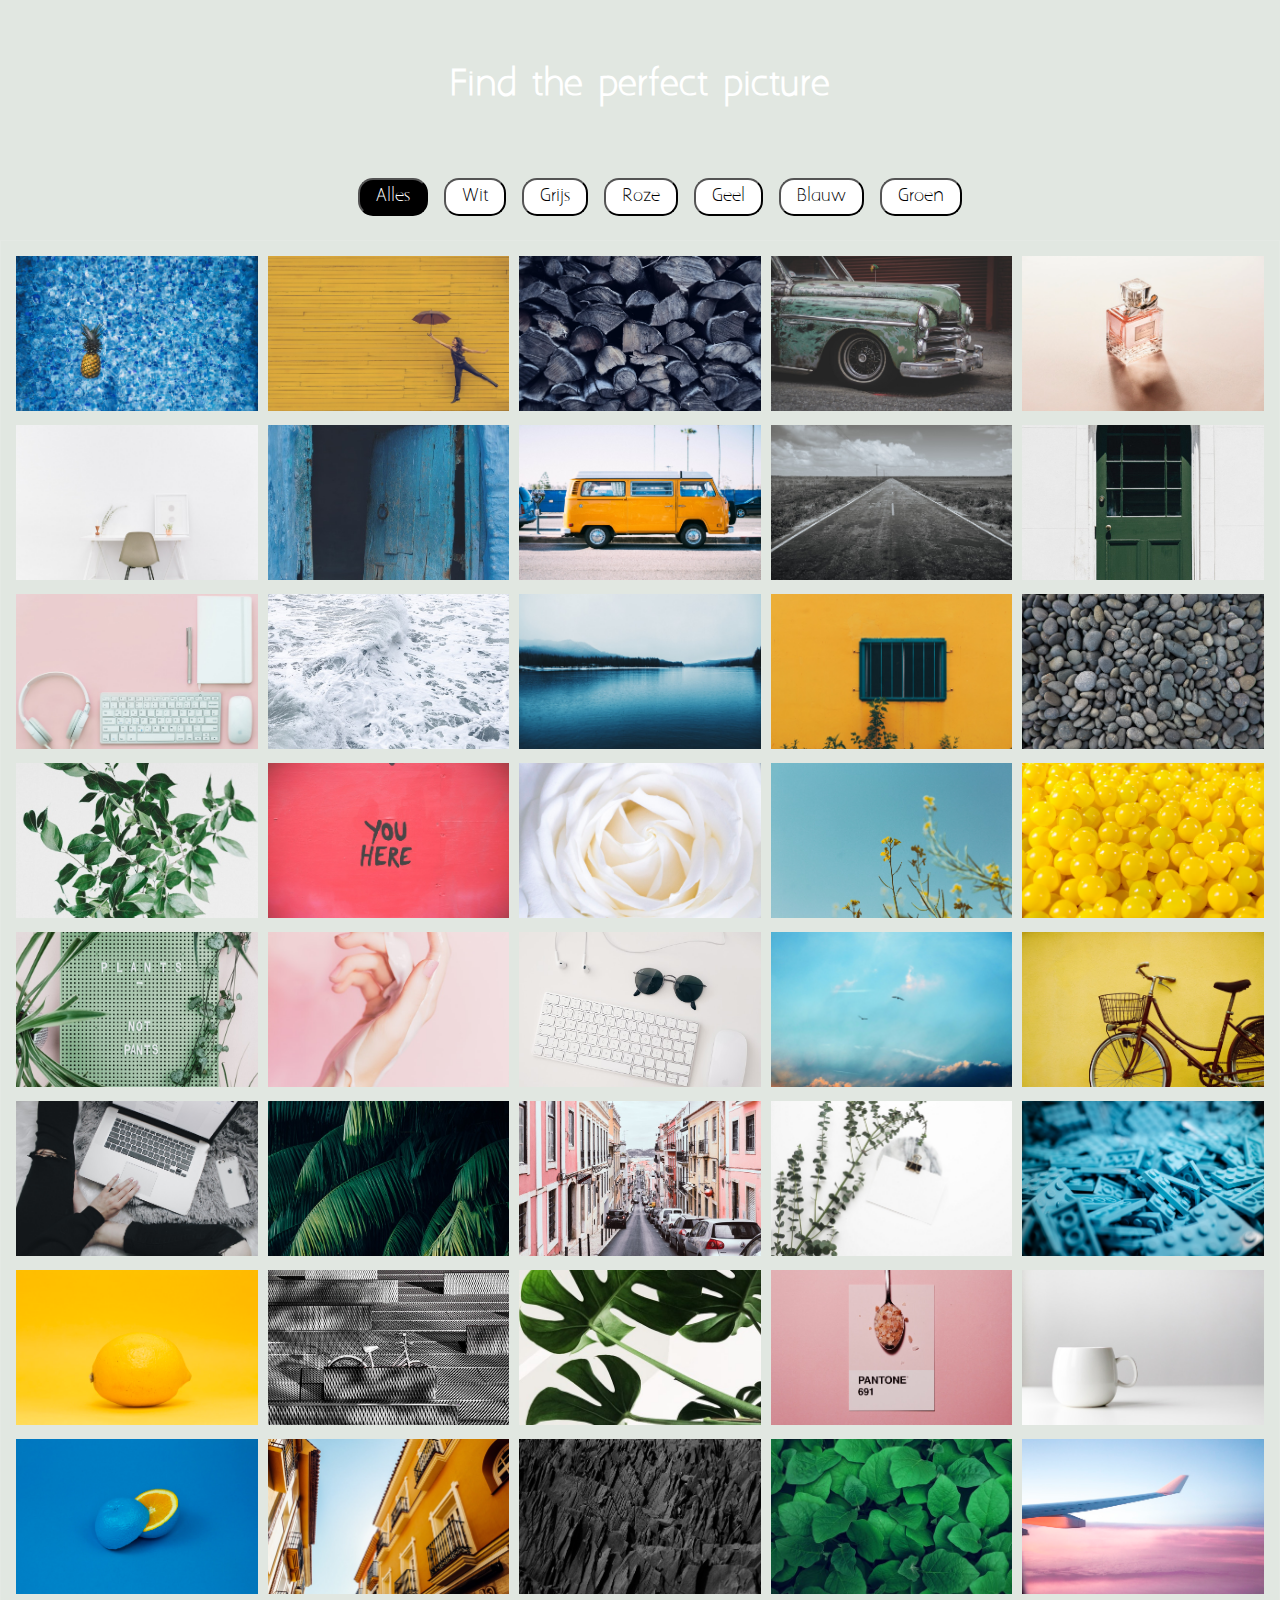
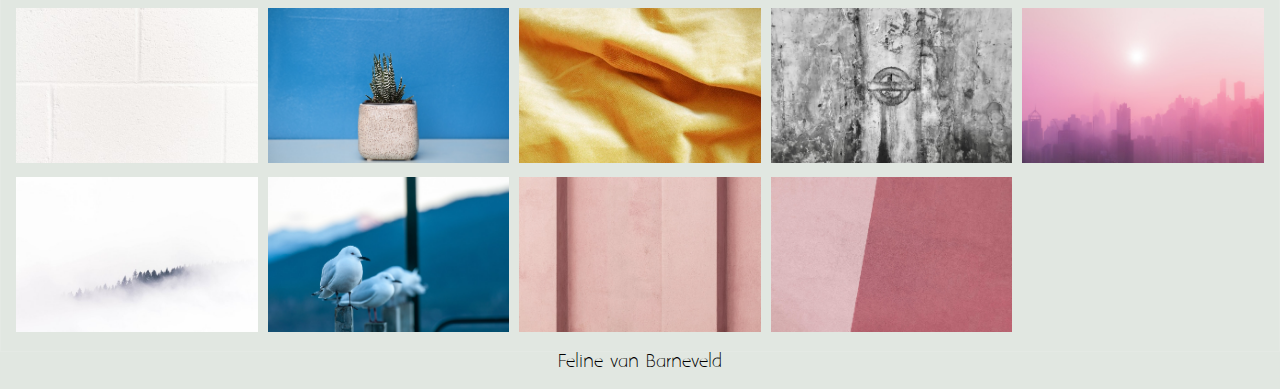
<file: opdracht1/v1/index.html>
<!DOCTYPE html>
<html lang="nl">

<head>
    <meta charset="UTF-8">
    <title>FVD opdracht 1</title>
    <link href="style.css" rel="stylesheet">

</head>

<body>

    <h1>Find the perfect picture</h1>

    <div class="filter-gallerij">
        <ul class="filter">
            <li class="active"><button data-filter="alles">Alles</button></li>
            <li><button data-filter="wit">Wit</button></li>
            <li><button data-filter="grijs">Grijs</button></li>
            <li><button data-filter="roze">Roze</button></li>
            <li><button data-filter="geel">Geel</button></li>
            <li><button data-filter="blauw">Blauw</button></li>
            <li><button data-filter="groen">Groen</button></li>
        </ul>
        <ul class="gallerij">
            <li data-filter="blauw">
                <a href="#" data-title="foto1" data-desc="test">
                    <img src="img/blauw1.jpeg" alt="foto1">
                </a>
            </li>
            <li data-filter="geel">
                <a href="#" data-title="paraplu">
                    <img src="img/geel-1.jpeg" alt="paraplu">
                </a>
            </li>
            <li data-filter="grijs">
                <a href="#" data-title="hout">
                    <img src="img/grijs-1.jpeg" alt="hout">
                </a>
            </li>
            <li data-filter="groen">
                <a href="#" data-title="groene auto">
                    <img src="img/groen1.jpeg" alt="groene auto">
                </a>
            </li>
            <li data-filter="roze">
                <a href="#" data-title="parfum">
                    <img src="img/roze-1.jpeg" alt="parfum">
                </a>
            </li>
            <li data-filter="wit">
                <a href="#" data-title="bureau">
                    <img src="img/wit1.jpeg" alt="bureau">
                </a>
            </li>
            <li data-filter="blauw">
                <a href="#" data-title="door">
                    <img src="img/blauw2.jpeg" alt="door">
                </a>
            </li>
            <li data-filter="geel">
                <a href="#" data-title="gele auto">
                    <img src="img/geel-2.jpeg" alt="gele auto">
                </a>
            </li>
            <li data-filter="grijs">
                <a href="#" data-title="road">
                    <img src="img/grijs-2.jpeg" alt="road">
                </a>
            </li>
            <li data-filter="groen">
                <a href="#" data-title="groene deur">
                    <img src="img/groen2.jpeg" alt="groene deur">
                </a>
            </li>
            <li data-filter="roze">
                <a href="#" data-title="desk">
                    <img src="img/roze-2.jpeg" alt="desk">
                </a>
            </li>
            <li data-filter="wit">
                <a href="#" data-title="zee">
                    <img src="img/wit2.jpeg" alt="zee">
                </a>
            </li>
            <li data-filter="blauw">
                <a href="#" data-title="water">
                    <img src="img/blauw3.jpeg" alt="water">
                </a>
            </li>
            <li data-filter="geel">
                <a href="#" data-title="wall">
                    <img src="img/geel-3.jpeg" alt="wall">
                </a>
            </li>
            <li data-filter="grijs">
                <a href="#" data-title="stone">
                    <img src="img/grijs-3.jpeg" alt="stone">
                </a>
            </li>
            <li data-filter="groen">
                <a href="#" data-title="blad">
                    <img src="img/groen3.jpeg" alt="blad">
                </a>
            </li>
            <li data-filter="roze">
                <a href="#" data-title="text">
                    <img src="img/roze-3.jpeg" alt="text">
                </a>
            </li>
            <li data-filter="wit">
                <a href="#" data-title="roos">
                    <img src="img/wit3.jpeg" alt="roos">
                </a>
            </li>
            <li data-filter="blauw">
                <a href="#" data-title="air">
                    <img src="img/blauw4.jpeg" alt="air">
                </a>
            </li>
            <li data-filter="geel">
                <a href="#" data-title="bal">
                    <img src="img/geel-4.jpeg" alt="bal">
                </a>
            </li>
            <li data-filter="groen">
                <a href="#" data-title="groen blad">
                    <img src="img/groen4.jpeg" alt="groen blad">
                </a>
            </li>
            <li data-filter="roze">
                <a href="#" data-title="hand">
                    <img src="img/roze-4.jpeg" alt="hand">
                </a>
            </li>
            <li data-filter="wit">
                <a href="#" data-title="toetsenbord">
                    <img src="img/wit4.jpeg" alt="toetsenbord">
                </a>
            </li>
            <li data-filter="blauw">
                <a href="#" data-title="lucht">
                    <img src="img/blauw5.jpeg" alt="lucht">
                </a>
            </li>
            <li data-filter="geel">
                <a href="#" data-title="fiets">
                    <img src="img/geel-5.jpeg" alt="fiets">
                </a>
            </li>
            <li data-filter="grijs">
                <a href="#" data-title="laptop">
                    <img src="img/grijs-5.jpeg" alt="laptop">
                </a>
            </li>
            <li data-filter="groen">
                <a href="#" data-title="bos">
                    <img src="img/groen5.jpeg" alt="bos">
                </a>
            </li>
            <li data-filter="roze">
                <a href="#" data-title="street">
                    <img src="img/roze-5.jpeg" alt="street">
                </a>
            </li>
            <li data-filter="wit">
                <a href="#" data-title="sfeer">
                    <img src="img/wit5.jpeg" alt="sfeer">
                </a>
            </li>
            <li data-filter="blauw">
                <a href="#" data-title="lego">
                    <img src="img/blauw6.jpeg" alt="lego">
                </a>
            </li>
            <li data-filter="geel">
                <a href="#" data-title="citroen">
                    <img src="img/geel-6.jpeg" alt="citroen">
                </a>
            </li>
            <li data-filter="grijs">
                <a href="#" data-title="bike">
                    <img src="img/grijs-6.jpeg" alt="bike">
                </a>
            </li>
            <li data-filter="groen">
                <a href="#" data-title="blad2">
                    <img src="img/groen6.jpeg" alt="blad2">
                </a>
            </li>
            <li data-filter="roze">
                <a href="#" data-title="lepel">
                    <img src="img/roze-6.jpeg" alt="lepel">
                </a>
            </li>
            <li data-filter="wit">
                <a href="#" data-title="kopje">
                    <img src="img/wit6.jpeg" alt="kopje">
                </a>
            </li>
            <li data-filter="blauw">
                <a href="#" data-title="citroen2">
                    <img src="img/blauw7.jpeg" alt="citroen2">
                </a>
            </li>
            <li data-filter="geel">
                <a href="#" data-title="straat">
                    <img src="img/geel-7.jpeg" alt="straat">
                </a>
            </li>
            <li data-filter="grijs">
                <a href="#" data-title="houtskool">
                    <img src="img/grijs-7.jpeg" alt="houtskool">
                </a>
            </li>
            <li data-filter="groen">
                <a href="#" data-title="boom blad">
                    <img src="img/groen7.jpeg" alt="boom blad">
                </a>
            </li>
            <li data-filter="roze">
                <a href="#" data-title="plane">
                    <img src="img/roze-7.jpeg" alt="plane">
                </a>
            </li>
            <li data-filter="wit">
                <a href="#" data-title="vierkantjes">
                    <img src="img/wit7.jpeg" alt="vierkantjes">
                </a>
            </li>
            <li data-filter="blauw">
                <a href="#" data-title="plant">
                    <img src="img/blauw8.jpeg" alt="plant">
                </a>
            </li>
            <li data-filter="geel">
                <a href="#" data-title="stof">
                    <img src="img/geel-8.jpeg" alt="stof">
                </a>
            </li>
            <li data-filter="grijs">
                <a href="#" data-title="logo">
                    <img src="img/grijs-8.jpeg" alt="logo">
                </a>
            </li>
            <li data-filter="roze">
                <a href="#" data-title="gebouw">
                    <img src="img/roze-8.jpeg" alt="gebouw">
                </a>
            </li>
            <li data-filter="wit">
                <a href="#" data-title="landschap">
                    <img src="img/wit8.jpeg" alt="landschap">
                </a>
            </li>
            <li data-filter="blauw">
                <a href="#" data-title="vogel">
                    <img src="img/blauw9.jpeg" alt="vogel">
                </a>
            </li>
            <li data-filter="roze">
                <a href="#" data-title="muur">
                    <img src="img/roze-9.jpeg" alt="muur">
                </a>
            </li>
            <li data-filter="roze">
                <a href="#" data-title="streep">
                    <img src="img/roze-10.jpeg" alt="streep">
                </a>
            </li>


        </ul>
    </div>
    <!--[ footer ] -->

    <footer>Feline van Barneveld</footer>

    <!--[ einde footer ] -->

    <script src="main.js"></script>

</body>

</html>
</file>
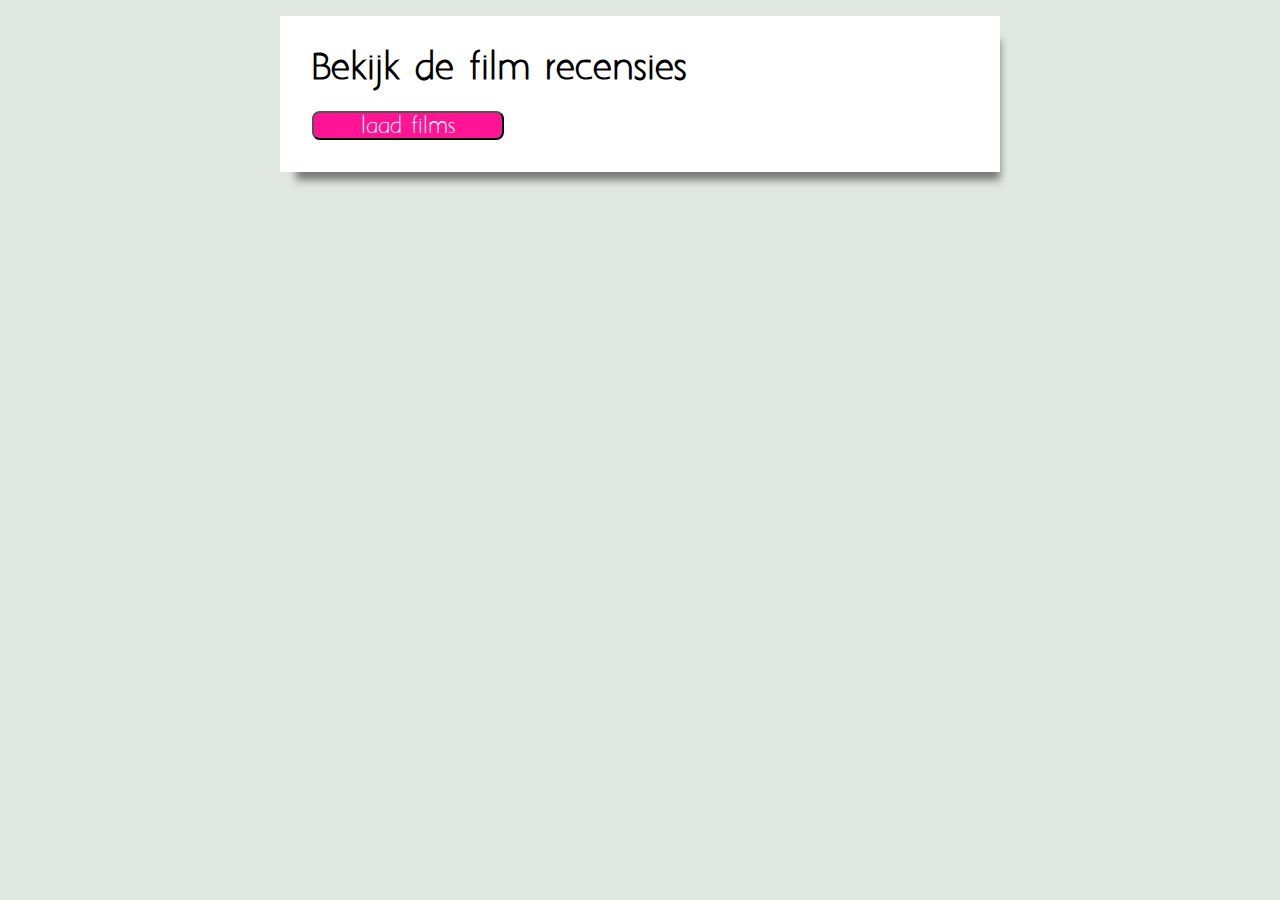
<file: opdracht3/v1/index.html>
<!DOCTYPE html>
 <html lang="nl">
  <head>
    <title>FvD - Opdracht 3 - Complexe functionaliteit met externe data uitwerken en testen</title>
    <meta charset="UTF-8" name="viewport" content="width=device-width, initial-scale=1">
    <link rel="stylesheet" type="text/css" href="style.css">
</head>

<body>
    <main>

        <h1 class="title">Bekijk de film recensies</h1>

        <header>
            <button>laad films</button>
         
            <span class="loader hide">Loading ...</span>
        </header>

        <section>

        </section>
    </main>

    <script src="script.js"></script>
</body>
</html>
</file>
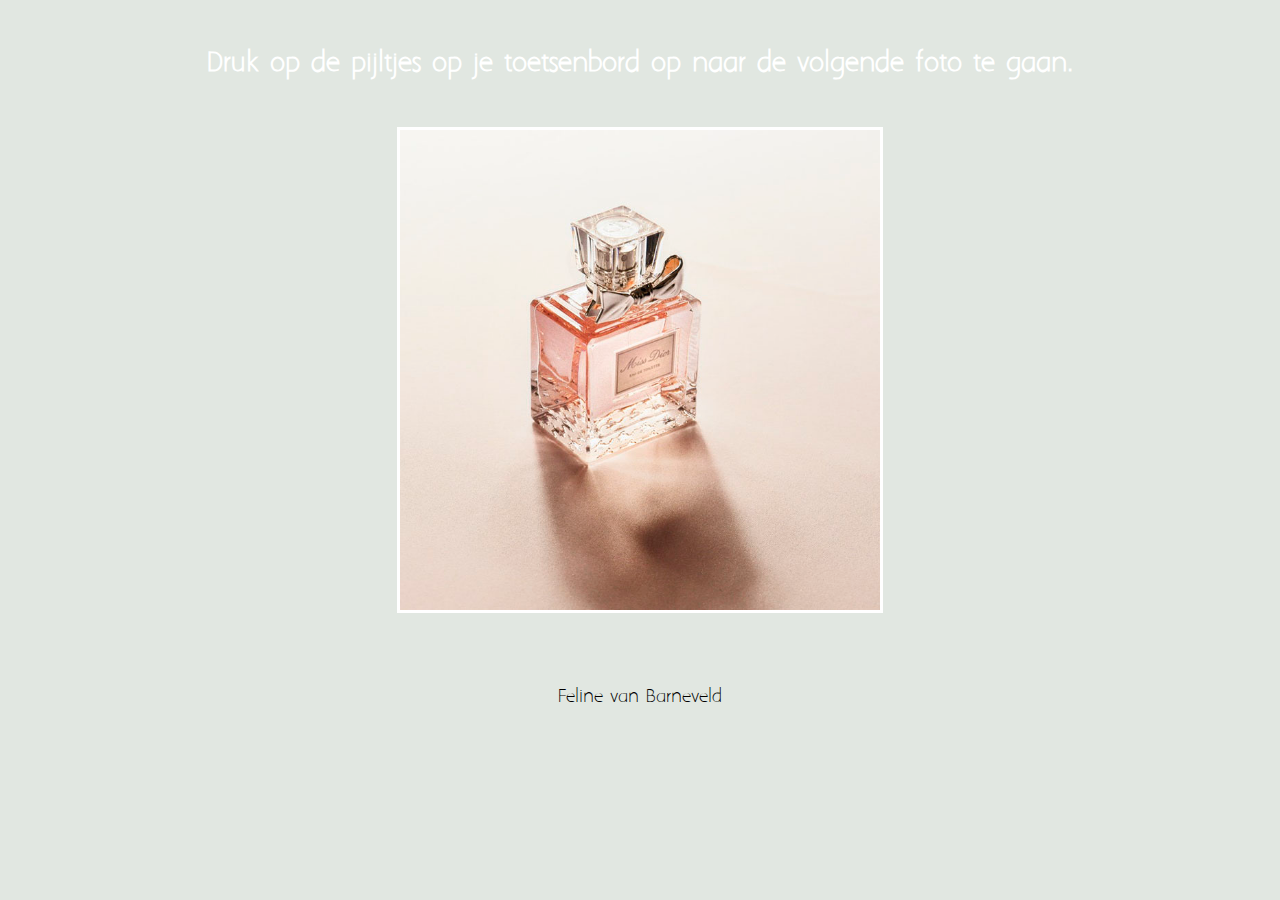
<file: opdracht2/Opdr2.html>
<!DOCTYPE html>
<html lang="nl">

<head>
    <meta charset="UTF-8">
    <title>FVD opdracht 2</title>
    <link href="style.css" rel="stylesheet">
    
</head>

<body>

    <h1>Druk op de pijltjes op je toetsenbord op naar de volgende foto te gaan. </h1>

    <div class="slider" id="main-slider">
        <!-- outermost containear element -->
        <div class="slider-wrapper">
            <!-- innermost wrapper element -->
            <div class="slide"> <img src="img/roze-1.jpeg"> </div><!-- slides -->
            <div class="slide"> <img src="img/roze-2.jpeg"> </div>
            <div class="slide"> <img src="img/roze-3.jpeg"> </div>
            <div class="slide"> <img src="img/roze-4.jpeg"> </div>
            <div class="slide"> <img src="img/roze-5.jpeg"> </div>
            <div class="slide"> <img src="img/roze-6.jpeg"> </div>
            <div class="slide"> <img src="img/roze-7.jpeg"> </div>
        </div>

        <div class="slider-nav">
            <!-- "vorige" en "volgende" -->
            <button class="slider-vorige">Vorige</button>
            <button class="slider-volgende">Volgende</button>
        </div>
    </div>

    <!--[ footer ] -->
    <footer>Feline van Barneveld</footer>
    <!--[ end footer ] -->

    <!--[ script ] -->
    <script src="main.js"></script>

</body>

</html>
</file>
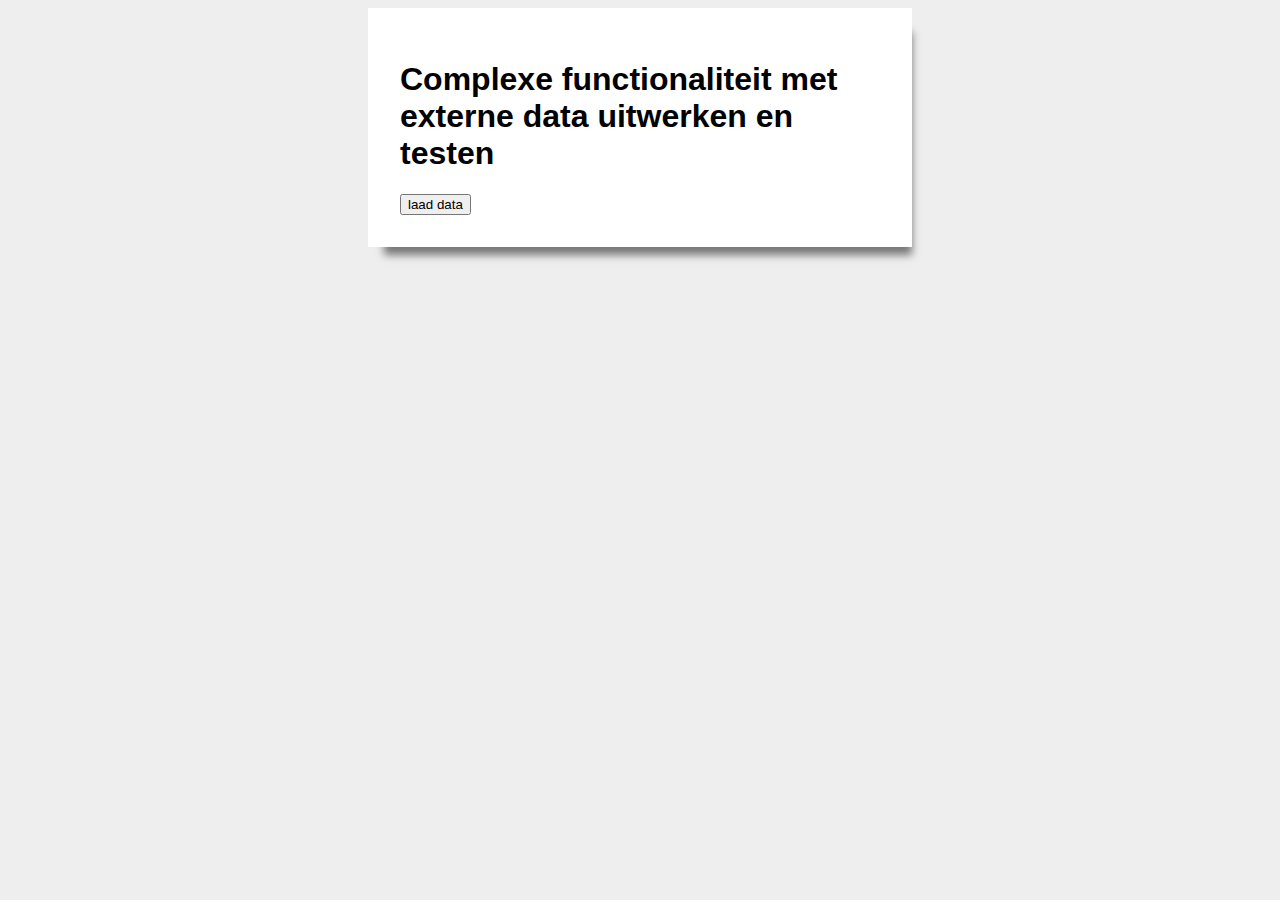
<file: opdracht3/voorbeeld.html>
<html>
  <head>
    <title>FvD - Opdracht 3 - XMLHttpRequest</title>
    <meta name="viewport" content="width=device-width, initial-scale=1">
    <link rel="stylesheet" type="text/css" href="voorbeeld.css">
  </head>
  <body>
    <main>
      <h1>Complexe functionaliteit met externe data uitwerken en testen</h1>
      <button>laad data</button>
      <span class=loader>Loading ...</span>

      <!-- Hier wordt de html geinjecteerd-->
      <section></section>
    </main>

    <script src="voorbeeld.js"></script>
  </body>
</html>
</file>
<file: opdracht1/v1/style.css>
@font-face {
    font-family: 'myFont';
    src: url('fonts/Aaargh.ttf') format("truetype");
}

* {
    box-sizing: border-box;
}

body {
    margin: 0;
    background-color: #E1E7E1;
}

h1 {
    text-align: center;
    font-family: 'myFont', serif;
    color: white;
    margin-top: 2em;
    margin-bottom: 2em;
}

.filter-gallerij {
    width: 100%;
}

.filter-gallerij .filter {
    list-style: none;
    display: flex;
    justify-content: center;
}

.filter-gallerij .filter li {
    display: inline-block;
    padding: 0.5em;
    align-items: center;
}

.filter-gallerij .filter li button {
    cursor: pointer;
    background-color: white;
    border-radius: 15px;
    padding: 0.4em 1em;
    color: black;
    font-size: 1em;
    font-family: 'myFont', serif;
    outline: none;
}

.filter-gallerij .filter li.active button {
    background-color: black;
    color: white;
}

.filter-gallerij .gallerij {
    width: 100%;
    padding: 10px;
    float: left;
    transition: all 0.7s ease-in-out;
    border: 1px solid rgba(255, 255, 255, 0.1);
    margin: 0;
}

.filter-gallerij .gallerij li {
    width: 20%;
    float: left;
    padding: 5px;
    list-style: none;
    transition: all 0.7s ease;

}

@media screen and (max-width: 1024px) {
    .filter-gallerij .gallerij li {
        width: 33.33%;
    }
}

@media screen and (max-width: 320px) {
    .filter-gallerij .gallerij li {
        width: 50%;
    }
}

.filter-gallerij .gallerij li a {
    display: block;
    width: 100%;
}

.filter-gallerij .gallerij li a img {
    width: 100%;
    height: 155px;
    object-fit: cover;
}

@media screen and (max-width: 480px) {
    .filter-gallerij .gallerij li a img {
        height: 100px;
    }
}

.filter-gallerij .gallerij li.shown {
    transform: scale(1);
    opacity: 1;
}

.filter-gallerij .gallerij li.hidden {
    transform: scale(0.3);
    opacity: 0;
    width: 0px;
    height: 0px;
    padding: 0;
}

.filter-gallerij .gallerij .gallerij-single {
    position: fixed;
    width: 100%;
    height: 100%;
    left: 0;
    top: 0;
    color: #fff;
    text-align: center;
    transform: translateY(100%);
    opacity: 0;
    display: flex;
    flex-direction: column;
    background: #363636;
    z-index: 1;
    padding: 10px;
}

.filter-gallerij .gallerij .gallerij-single .gallerij-single-inner {
    width: 100%;
    height: 100%;
    overflow-y: auto;
}

.filter-gallerij .gallerij .gallerij-single .gallerij-single-inner #btnClose {
    position: absolute;
    top: 10px;
    right: 10px;
    background: transparent;
    z-index: 1;
    border: none;
    cursor: pointer;
    font-size: 30px;
    padding: 0;
    color: #fff;
}

.filter-gallerij .gallerij .gallerij-single .gallerij-single-inner img {
    max-width: 100%;
    height: 330px;
    object-fit: cover;
}

@media screen and (max-width: 480px) {
    .filter-gallerij .gallerij .gallerij-single .gallerij-single-inner img {
        height: 195px;
    }
}

.filter-gallerij .gallerij .gallerij-single .gallerij-single-inner h3 {
    font-size: 18px;
    margin-bottom: 10px;
}

.filter-gallerij .gallerij .gallerij-single .gallerij-single-inner p {
    font-size: 16px;
    font-family: Arial;
    line-height: 1.4;
    margin-bottom: 10px;
}

.filter-gallerij .gallerij.shown .gallerij-single {
    transform: translateY(0);
    opacity: 1;
    transition: all 0.7s ease;
}
/* footer */

footer {
    text-align:center;
    font-family: 'myFont', serif;
    margin-bottom: 1em;
}
  


/* BRON: https://codepen.io/saheeranas/pen/zepyyG */
</file>
<file: opdracht3/v1/style.css>
@font-face {
    font-family: 'myFont';
    src: url('fonts/Aaargh.ttf') format("truetype");
}

* {
    box-sizing: border-box;
}

body {
    margin: 1em;
    background-color: #E1E7E1;
}

main {
    background: white;
    margin: 0 auto;
    padding: 2em;
    max-width: 45em;
    box-shadow: 0.5em 1em 0.5em -0.5em #777;
}

main section article:nth-of-type(odd) {
    background: grey;
    padding: 0.5em;
    margin: 0.3em 0em 0.3em 0em;
}

main section article:nth-of-type(even) {
    background: lightgrey;
    padding: 0.5em;
    margin: 0.3em 0em 0.3em 0em;
}

.title {
   margin-top: 0em;
}

h1 {
    font-family: 'myFont', serif;
    margin-top: 2em;
}

h2 {
    font-family: 'myFont', serif;
    margin: 0;
}

span {
    font-family: monospace;
}

p {
    font-family: inherit;
}

button {
    font-family: 'myFont', serif;
    font-size: 1.2em;
    width: 10em;
    height: 1.5em;
    border-radius: 0.4em;
    background-color: deeppink;
    color: white;
}

.loader {
    background: lightgreen;
}

.hide {
    display: none;
}

.show {
    display: block
}

img {
    width: 50%;
}
</file>
<file: opdracht2/style.css>
@font-face {
    font-family: 'myFont';
    src: url('fonts/Aaargh.ttf') format("truetype");
}

html,
body {
    margin: 0;
    background-color: #E1E7E1;
}

h1 {
    text-align: center;
    font-size: 1.5em;
    font-family: 'myFont', serif;
    color: white;
    margin-top: 2em;
    margin-bottom: 2em;
}

/* footer */

footer {
    text-align:center;
    font-family: 'myFont', serif;
    margin-bottom: 1em;
}

.slider {
    height: 35em;
}

img{
    width: 30em;
    height: 30em;
    display: block;
    margin-left: auto;
    margin-right: auto;
    border:3px solid #fff;
}

.slider-wrapper {
    width: 100%;
    height: 100%;
    position: relative;
}

.slide {
    float: left;
    position: absolute;
    width: 100%;
    height: 100%;
    background-repeat: no-repeat;
    background-size: cover;
    opacity: 0;
    transition: opacity 500ms linear;
}

.slider-wrapper > .slide:first-child {
    opacity: 1;
}

.slider-nav {
    height: 64px;
    width: 100%;
    position: absolute;
    top: 50%;
    left: 0;
    margin-top: -32px;
    z-index: 1000;
    display: none;
}

.slider-nav button {
    border: none;
    display: block;
    width: 64px;
    height: 64px;
    cursor: pointer;
    background-color: white;
    background-repeat: no-repeat;
}

.slider-nav button:focus {
    outline-style: none;
}

.slider-nav button.slider-vorige {
    float: left;
    background-image: url(img/Back.png);
    display: none;
    margin-left: 41em;
    font-family: 'myFont', serif;
}

.slider-nav button.slider-volgende {
    float: right;
    background-image: url(img/Next.png);
    margin-right: 41em;
    font-family: 'myFont', serif;
}
</file>
<file: opdracht3/voorbeeld.css>
*{
  box-sizing: border-box;
  }
body{
    background: #eee;
    font-family: sans-serif;
}
main{
  background: white;
  margin: 0 auto;
  padding: 2em;
  max-width: 34em;
  box-shadow: 0.5em 1em 0.5em -0.5em #777;
}
main section article:nth-of-type(odd){
  background: lightgreen;
}
main section article:nth-of-type(even){
  background: coral;
}

.loader{
  background: lightgreen;
}
.hide{
  display: none;
}
.show{
  display: block
}
</file>
